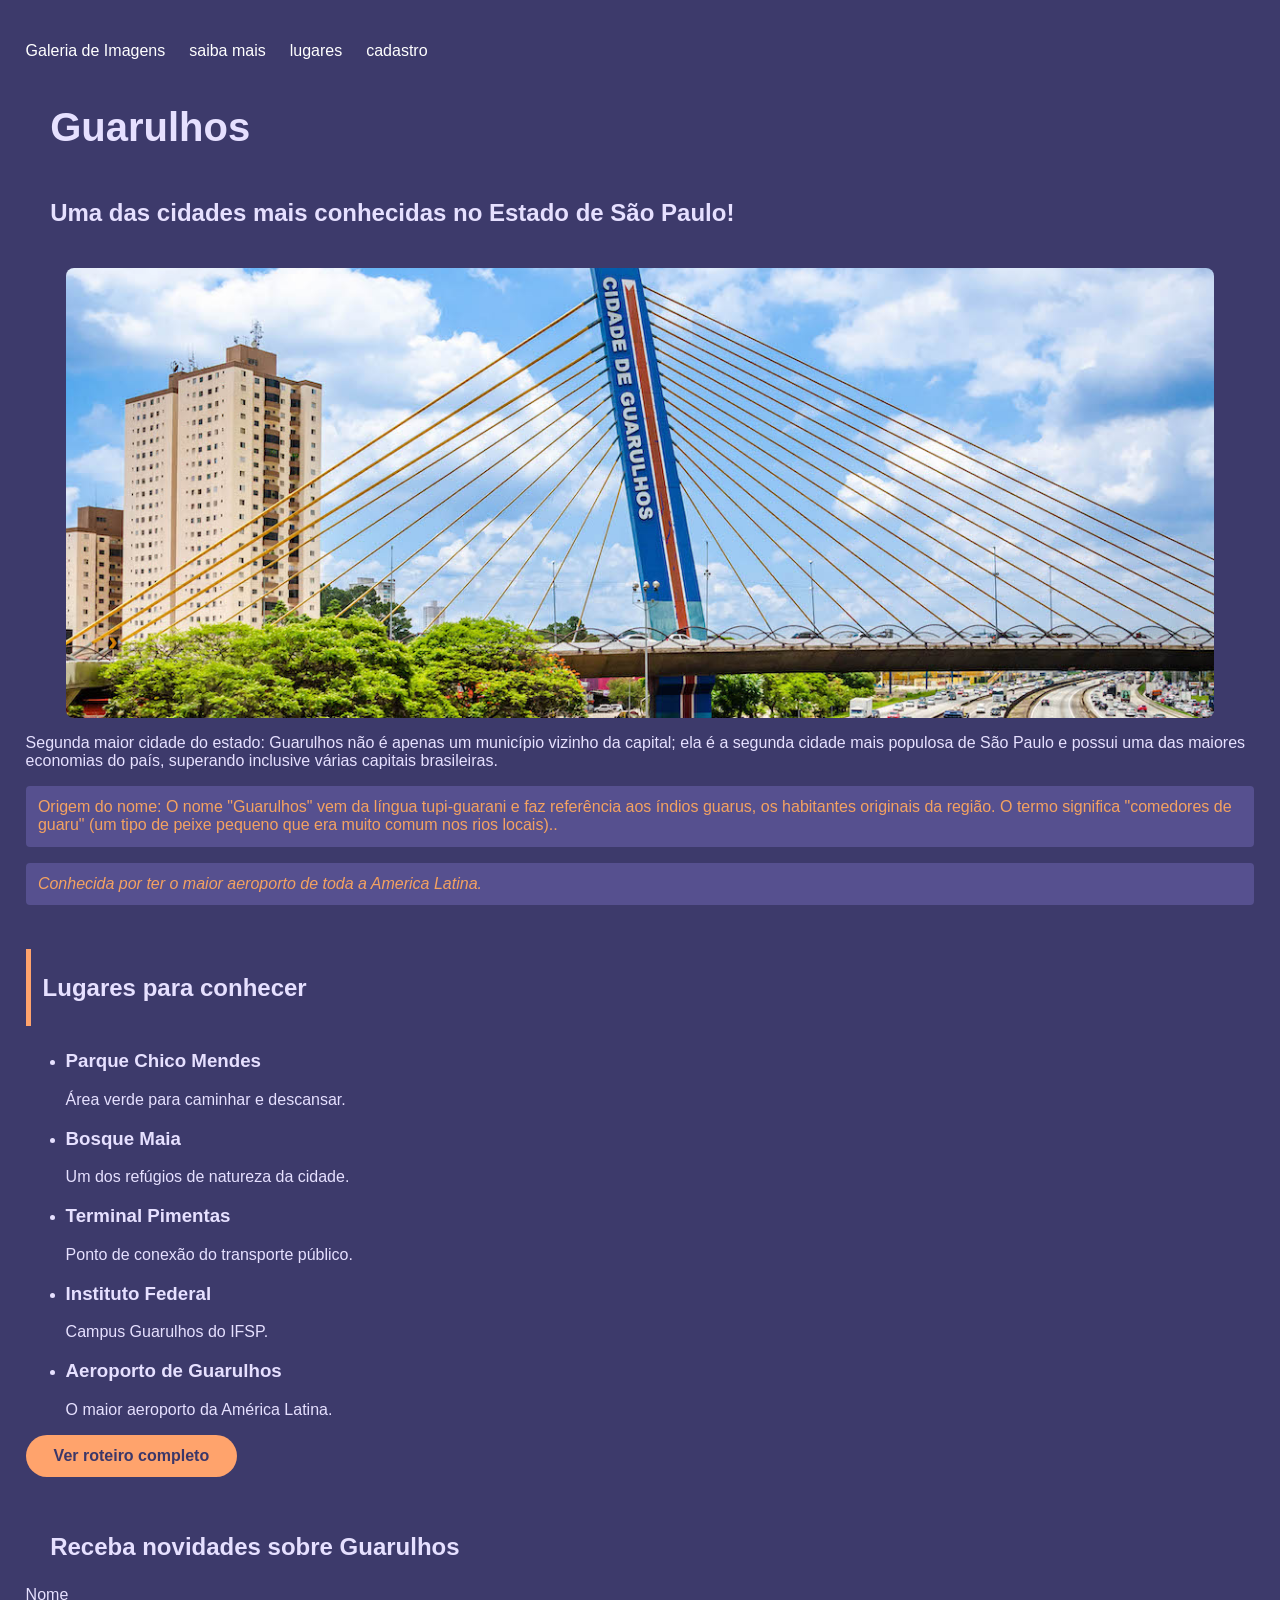
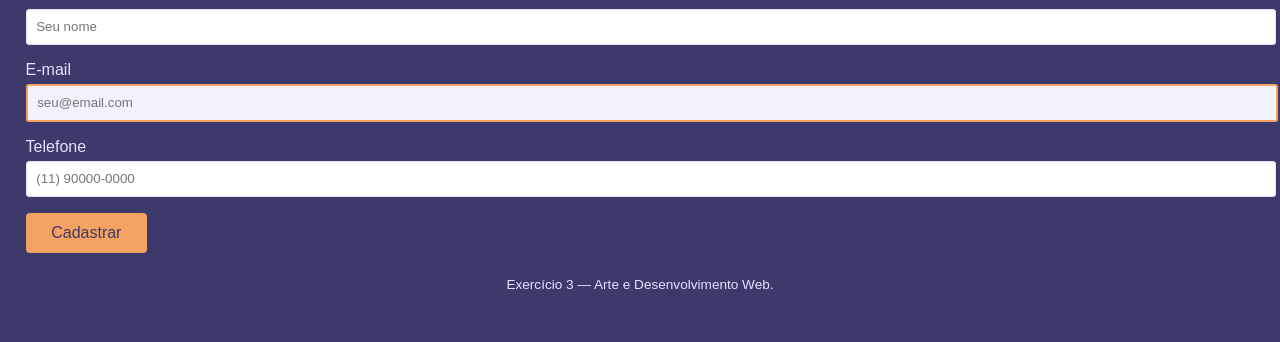
<file: index.html>
<!DOCTYPE html>
<html lang="pt-BR">
<head>
<meta charset="UTF-8">
<meta name="viewport" content="width=device-width, initial-scale=1">
<title>Cidade_Guarulhos</title>
<link rel="stylesheet" href="css/estilo.css">
</head>
<body>
<header>
  <nav>
    <a href="galeria.html" aria-current="page">Galeria de Imagens</a>
    <a href="https://www.google.com/search?q=guarulhos+turismo&rlz=1C1SQJL_pt-BRBR1149BR1149&oq=guarulhos+turismo&gs_lcrp=EgZjaHJvbWUqBwgAEAAYgAQyBwgAEAAYgAQyCAgBEAAYFhgeMggIAhAAGBYYHjIICAMQABgWGB4yCAgEEAAYFhgeMggIBRAAGBYYHjIICAYQABgWGB4yCAgHEAAYFhgeMggICBAAGBYYHjIICAkQABgWGB7SAQg2NzI4ajBqN6gCALACAA&sourceid=chrome&source=chrome.ob&ie=UTF-8">saiba mais</a>
    <a href="#lugares">lugares</a>
    <a href="#cadastro">cadastro</a>
  </nav>
  <h1 id="Guarulhos">Guarulhos</h1>
  <h2>Uma das cidades mais conhecidas no Estado de São Paulo!</h2>
  <figure>
    <img src="imagens/guarulhos.jpg">
  </figure>
</header>
<main>
  <p>Segunda maior cidade do estado: Guarulhos não é apenas um município vizinho da capital; 
    ela é a segunda cidade mais populosa de São Paulo e possui uma das maiores economias do país, 
    superando inclusive várias capitais brasileiras.</p>
  <p class="destaque">Origem do nome: O nome "Guarulhos" vem da língua tupi-guarani e faz referência aos índios guarus,
    os habitantes originais da região. O termo significa "comedores de guaru" 
    (um tipo de peixe pequeno que era muito comum nos rios locais)..</p>
  <p class="destaque importante">Conhecida por ter o maior aeroporto de toda a America Latina.</p>
     </section>
  <section class="lugares" aria-labelledby="titulo-lugares">
  <h2 id="titulo-lugares">Lugares para conhecer</h2>
  <ul class="lugares_lista">
    <li class="lugares_item">
      <h3>Parque Chico Mendes</h3>
      <p>Área verde para caminhar e descansar.</p>
    </li>
    <li class="lugares_item">
      <h3>Bosque Maia</h3>
      <p>Um dos refúgios de natureza da cidade.</p>
    </li>
    <li class="lugares_item">
      <h3>Terminal Pimentas</h3>
      <p>Ponto de conexão do transporte público.</p>
    </li>
    <li class="lugares_item">
      <h3>Instituto Federal</h3>
      <p>Campus Guarulhos do IFSP.</p>
    </li>
    <li class="lugares_item">
      <h3>Aeroporto de Guarulhos</h3>
      <p>O maior aeroporto da América Latina.</p>
    </li>
  </ul>
  <a href="roteiro.html" class="botao">Ver roteiro completo</a>
</section>
  <section id="cadastro">
  <form>
    <h2>Receba novidades sobre Guarulhos</h2>
    <div class="campo">
      <label for="nome">Nome</label>
      <input type="text" id="nome" name="nome" placeholder="Seu nome">
    </div>
    <div class="campo">
      <label for="email">E-mail</label>
      <input type="email" id="email" name="email" placeholder="seu@email.com">
    </div>
    <div class="campo">
      <label for="telefone">Telefone</label>
      <input type="tel" id="telefone" name="telefone" placeholder="(11) 90000-0000">
    </div>
    <button type="submit">Cadastrar</button>
  </form>
  </section>
</main>
<footer>
Exercício 3 — Arte e Desenvolvimento Web.
</footer>
</body>
</html>
</file>
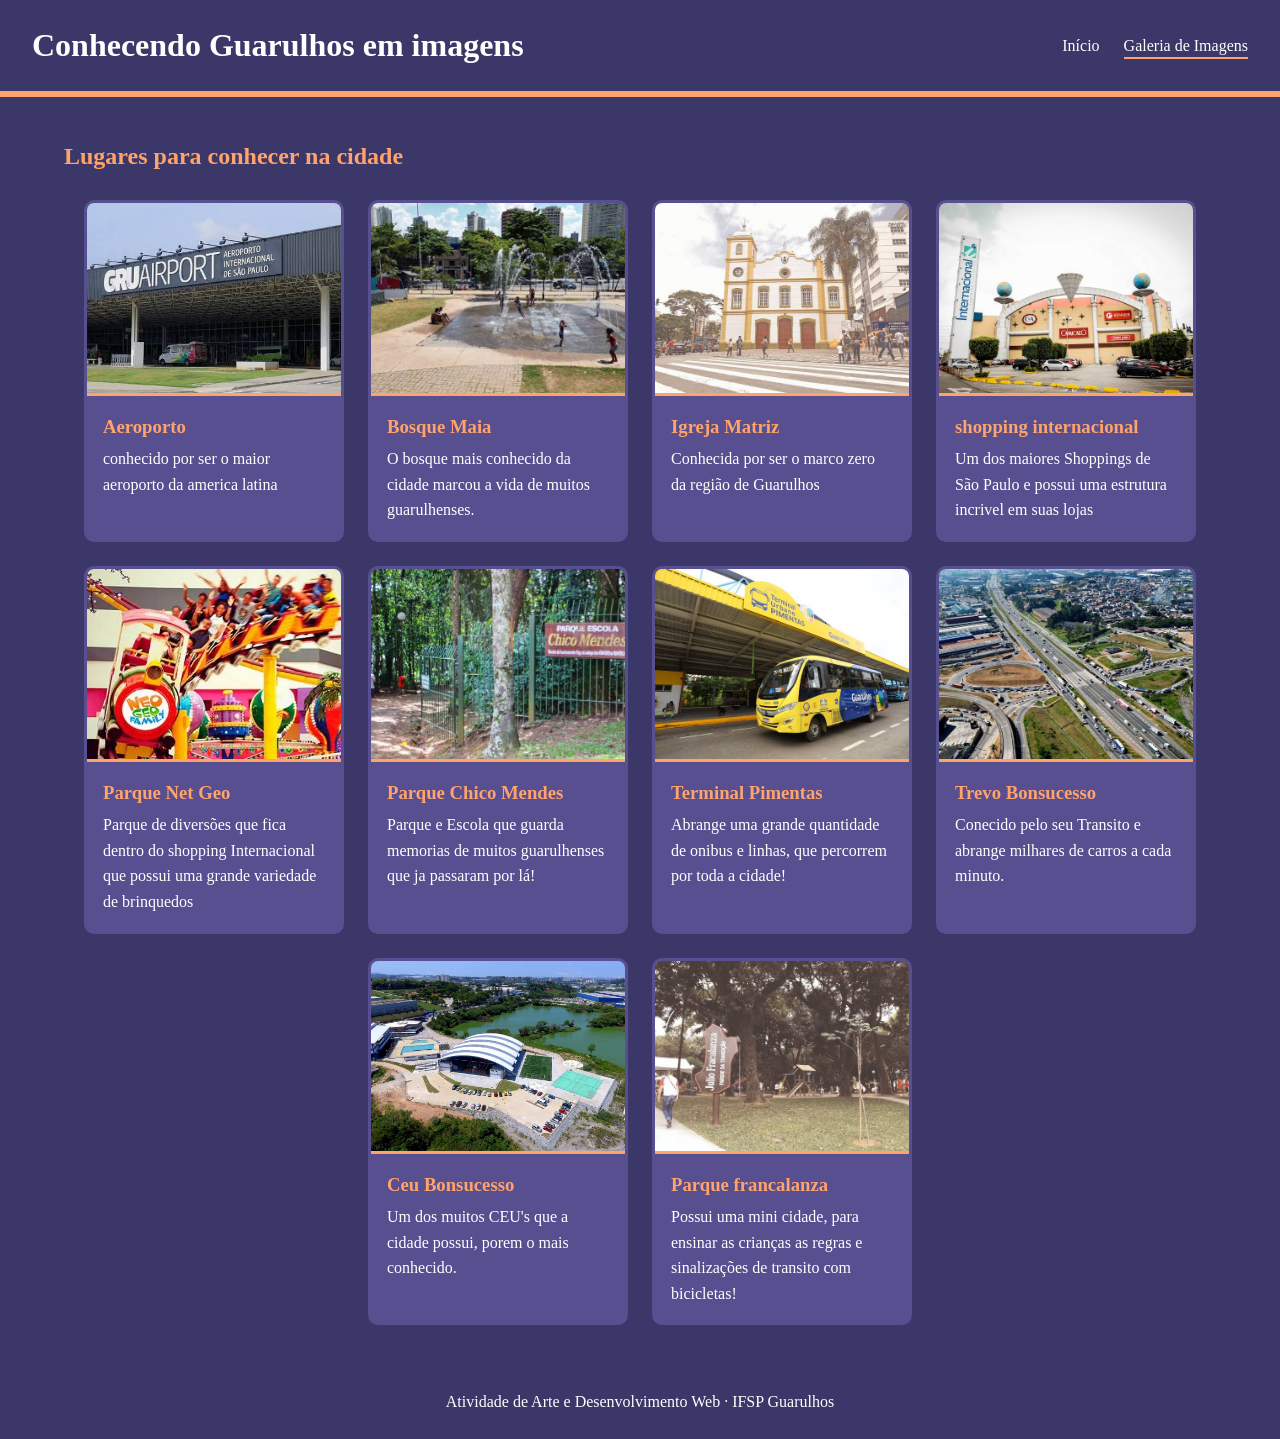
<file: galeria.html>
<!DOCTYPE html>
<html lang="pt-BR">
<head>
  <meta charset="UTF-8">
  <meta name="viewport" content="width=device-width, initial-scale=1">
  <title>Galeria de Imagens | Cidade de Guarulhos</title>
  <link rel="stylesheet" href="css/galeria.css">
</head>
<body>
 
  <header class="topo">
    <h1>Conhecendo Guarulhos em imagens</h1>
    <nav aria-label="Navegação principal">
      <ul>
        <li><a href="index.html">Início</a></li>
        <li><a href="galeria.html" aria-current="page">Galeria de Imagens</a></li>
      </ul>
    </nav>
  </header>
  <main>
    <section class="galeria" aria-labelledby="titulo-galeria">
      <h2 id="titulo-galeria">Lugares para conhecer na cidade</h2>
      <div class="galeria__lista">
        <figure class="cartao">
          <img src="imagens/aeroporto.jpg" alt="aeroporto" loading="lazy">
          <figcaption>
            <h3>Aeroporto</h3>
            <p>conhecido por ser o maior aeroporto da america latina</p>
          </figcaption>
        </figure>
 
        <figure class="cartao">
          <img src="imagens/bosque-maia.jpg" alt="bosque maia" loading="lazy">
          <figcaption>
            <h3>Bosque Maia</h3>
            <p>O bosque mais conhecido da cidade marcou a vida de muitos guarulhenses.</p>
          </figcaption>
        </figure>
 
        <figure class="cartao">
          <img src="imagens/matriz.jpg" alt="Igreja matriz" loading="lazy">
          <figcaption>
            <h3>Igreja Matriz</h3>
            <p>Conhecida por ser o marco zero da região de Guarulhos</p>
          </figcaption>
        </figure>
 
        <figure class="cartao">
          <img src="imagens/shopping-internacional.jpg" alt="shopping-internacional" loading="lazy">
          <figcaption>
            <h3>shopping internacional</h3>
            <p>Um dos maiores Shoppings de São Paulo e possui uma estrutura incrivel em suas lojas</p>
          </figcaption>
        </figure>
 
        <figure class="cartao">
          <img src="imagens/natgeo.jpg" alt="Parque de Diversão" loading="lazy">
          <figcaption>
            <h3>Parque Net Geo</h3>
            <p>Parque de diversões que fica dentro do shopping Internacional que possui uma grande variedade de brinquedos</p>
          </figcaption>
        </figure>
 
        <figure class="cartao">
          <img src="imagens/chico-mendes.jpg" alt="Parque Chico Mendes" loading="lazy">
          <figcaption>
            <h3>Parque Chico Mendes </h3>
            <p>Parque e Escola que guarda memorias de muitos guarulhenses que ja passaram por lá!</p>
          </figcaption>
        </figure>
 
        <figure class="cartao">
          <img src="imagens/terminal-pimentas.jpg" alt="Terminal de Onibus Pimentas" loading="lazy">
          <figcaption>
            <h3>Terminal Pimentas</h3>
            <p>Abrange uma grande quantidade de onibus e linhas, que percorrem por toda a cidade!</p>
          </figcaption>
        </figure>
 
        <figure class="cartao">
          <img src="imagens/trevo-bonsucesso.jpg" alt="Trevo Bonsucesso" loading="lazy">
          <figcaption>
            <h3>Trevo Bonsucesso</h3>
            <p>Conecido pelo seu Transito e abrange milhares de carros a cada minuto.</p>
          </figcaption>
        </figure>
 
        <figure class="cartao">
          <img src="imagens/CEU-Bonsucesso.jpg" alt="CEU-Bonsucesso" loading="lazy">
          <figcaption>
            <h3>Ceu Bonsucesso</h3>
            <p>Um dos muitos CEU's que a cidade possui, porem o mais conhecido.</p>
          </figcaption>
        </figure>
 
        <figure class="cartao">
          <img src="imagens/francalanza.jpg" alt="Parque francalanza" loading="lazy">
          <figcaption>
            <h3>Parque francalanza</h3>
            <p>Possui uma mini cidade, para ensinar as crianças as regras e sinalizações de transito com bicicletas!</p>
          </figcaption>
        </figure>
 
      </div>
    </section>
  </main>
 
  <footer class="rodape">
    <p>Atividade de Arte e Desenvolvimento Web · IFSP Guarulhos</p>
  </footer>
 
</body>
</html>
</file>
<file: css/estilo.css>
body {
    background-color: #3d3a6b;
    color: #e6e0ff;
    font-family: sans-serif;
    padding: 2%;
    margin: 0;
}

nav {
    padding: 1rem 0;
    color: #e6e0ff;
}

p {
    margin-bottom: 12px;
    font-family: sans-serif;
    color: #e6e0ff;
}

h1, h2 {
    font-family: Arial, Helvetica, sans-serif;
    color: #e6e0ff;
    padding: 2%;
    margin: auto;
}

#Guarulhos {
    font-weight: bold;
    font-size: 2.5rem;
}

.destaque {
    background-color: #56508f;
    color: #f4a261;
    padding: 1%;
    border-radius: 4px;
}

#informacao p {
    font-size: 0.95rem;
    line-height: 1.6;
}

figure img {
   display: block;
  width: 100%;
  max-height: 450px;
  object-fit: cover;
  border-radius: 8px;
}

#lugares {
    padding-left: 1.2rem;
}

#lugares li {
    margin-bottom: 0.4rem;
}

button {
    background-color: #f4a261;
    color: #3d3a6b;
    border: none;
    padding: 0.7rem 1.6rem;
    font-size: 1rem;
    border-radius: 4px;
    cursor: pointer;
}

button:hover {
    background-color: #e6e0ff;
    color: #fbfbff;
}

label {
    color: #e6e0ff;
    display: block;
    margin-bottom: 0.3rem;
}

input {
    font-family: inherit;
    padding: 0.6rem;
    border: 1px solid #e6e0ff;
    border-radius: 3px;
    background-color: #fff;
    width: 100%;
    margin-bottom: 1rem;
}

input[type="email"] {
    border: 2px solid #f4a261;
    background-color: #f2f2fc;
}

footer {
    text-align: center;
    padding: 1.5rem;
    font-size: 0.85rem;
    color: #e6e0ff;
}
.importante {
    font-style: italic;
}
.lugares {
  padding: 2rem 0;
}

.lugares h2 {
  margin-bottom: 1.5rem;
  padding-left: 0.75rem;
  border-left: 5px solid #ffa36c;   
}

.lugares__lista {
  display: flex;
  flex-wrap: wrap;
  gap: 1rem;
  list-style: none;
  margin-bottom: 2rem;
}

.lugares__item {
  flex: 1 1 220px;
  background: #574f8f;
  border-left: 4px solid #ffa36c;
  border-radius: 8px;
  padding: 1rem 1.25rem;
  transition: transform 0.25s ease, box-shadow 0.25s ease;
}

.lugares__item h3 {
  color: #ffa36c;
  margin-bottom: 0.25rem;
}

.lugares__item:hover {
  transform: translateY(-4px);
  box-shadow: 0 10px 18px rgba(0, 0, 0, 0.3);
}

.botao {
  display: inline-block;
  padding: 0.75rem 1.75rem;
  background: #ffa36c;
  color: #3c3769;           
  font-weight: bold;
  text-decoration: none;
  border-radius: 999px;
  transition: background 0.25s ease, transform 0.25s ease;
}

.botao:hover {
  background: #ffffff;
  transform: translateY(-2px);
}
nav a {
  color: #ffffff;
  text-decoration: none;
  padding-bottom: 0.2rem;
  border-bottom: 2px solid transparent;
}

nav a:hover {
  color: #ffa36c;
  border-bottom-color: #ffa36c;
}
nav {
  display: flex;
  flex-wrap: wrap;
  gap: 1.5rem;
}
</file>
<file: css/galeria.css>
/* ===== Variáveis (cores) ===== */
:root {
  --fundo: #3c3769;     /* mesma cor de fundo da página */
  --caixa: #574f8f;     /* mesma cor das caixinhas de texto */
  --destaque: #ffa36c;  /* laranja dos textos */
  --texto: #ffffff;
}

* {
  box-sizing: border-box;
  margin: 0;
  padding: 0;
}

body {
  background: var(--fundo);
  color: var(--texto);
  line-height: 1.6;
}

/* ===== Topo e navegação ===== */
.topo {
  display: flex;
  flex-wrap: wrap;
  justify-content: space-between;
  align-items: center;
  gap: 1rem;
  padding: 1.25rem 2rem;
  background: var(--fundo);
  color: var(--texto);
  border-bottom: 6px solid var(--destaque);
}

.topo ul {
  display: flex;
  gap: 1.5rem;
  list-style: none;
}

.topo a {
  color: var(--texto);
  text-decoration: none;
  padding-bottom: 0.2rem;
  border-bottom: 2px solid transparent;
}

.topo a:hover,
.topo a[aria-current="page"] {
  border-bottom-color: var(--destaque);
}

/* ===== Galeria ===== */
.galeria {
  max-width: 1200px;
  margin: 0 auto;
  padding: 2.5rem 1.5rem;
}

.galeria h2 {
  color: var(--destaque);
  margin-bottom: 1.5rem;
}

.galeria__lista {
  display: flex;
  flex-wrap: wrap;            /* quebra as linhas quando falta espaço */
  gap: 1.5rem;                /* espaçamento entre os cartões */
  justify-content: center;    /* escolhido após testar os valores abaixo */
}

/*
  Testes de justify-content:
  - flex-start:    última linha fica colada à esquerda, sobra vazio à direita
  - flex-end:      última linha fica colada à direita
  - space-between: última linha se espalha e fica desalinhada com as de cima
  - space-around:  espaços irregulares nas bordas
  - space-evenly:  espaços iguais, mas a última linha continua deslocada
  - center:        melhor equilíbrio; a última linha fica centralizada
*/

/* ===== Cartões ===== */
.cartao {
  /* flex: crescer 0, encolher 1, largura base (mínima desejada) 260px */
  flex: 0 1 260px;
  background: var(--caixa);
  border: 3px solid var(--caixa);
  border-radius: 10px;
  overflow: hidden;
  transition: transform 0.25s ease, border-color 0.25s ease,
              box-shadow 0.25s ease;
}

.cartao img {
  display: block;
  width: 100%;
  aspect-ratio: 4 / 3;
  object-fit: cover;
  transition: transform 0.4s ease;
}

.cartao figcaption {
  padding: 1rem;
  border-top: 3px solid var(--destaque);
}

.cartao h3 {
  color: var(--destaque);
  margin-bottom: 0.25rem;
}

/* ===== Efeito :hover ===== */
.cartao:hover {
  transform: translateY(-6px);
  border-color: var(--destaque);
  box-shadow: 0 12px 20px rgba(0, 0, 0, 0.35);
}

.cartao:hover img {
  transform: scale(1.08);
}

/* ===== Rodapé ===== */
.rodape {
  padding: 1.5rem 2rem;
  text-align: center;
  background: var(--fundo);
  color: var(--texto);
}

/* ===== Telas menores ===== */
@media (max-width: 600px) {
  .topo {
    padding: 1rem;
    justify-content: center;
    text-align: center;
  }

  .galeria {
    padding: 1.5rem 1rem;
  }

  .galeria__lista {
    gap: 1rem;
  }

  .cartao {
    flex-basis: 100%;   /* um cartão por linha no celular */
  }
}

@media (prefers-reduced-motion: reduce) {
  .cartao,
  .cartao img {
    transition: none;
  }
}
</file>
